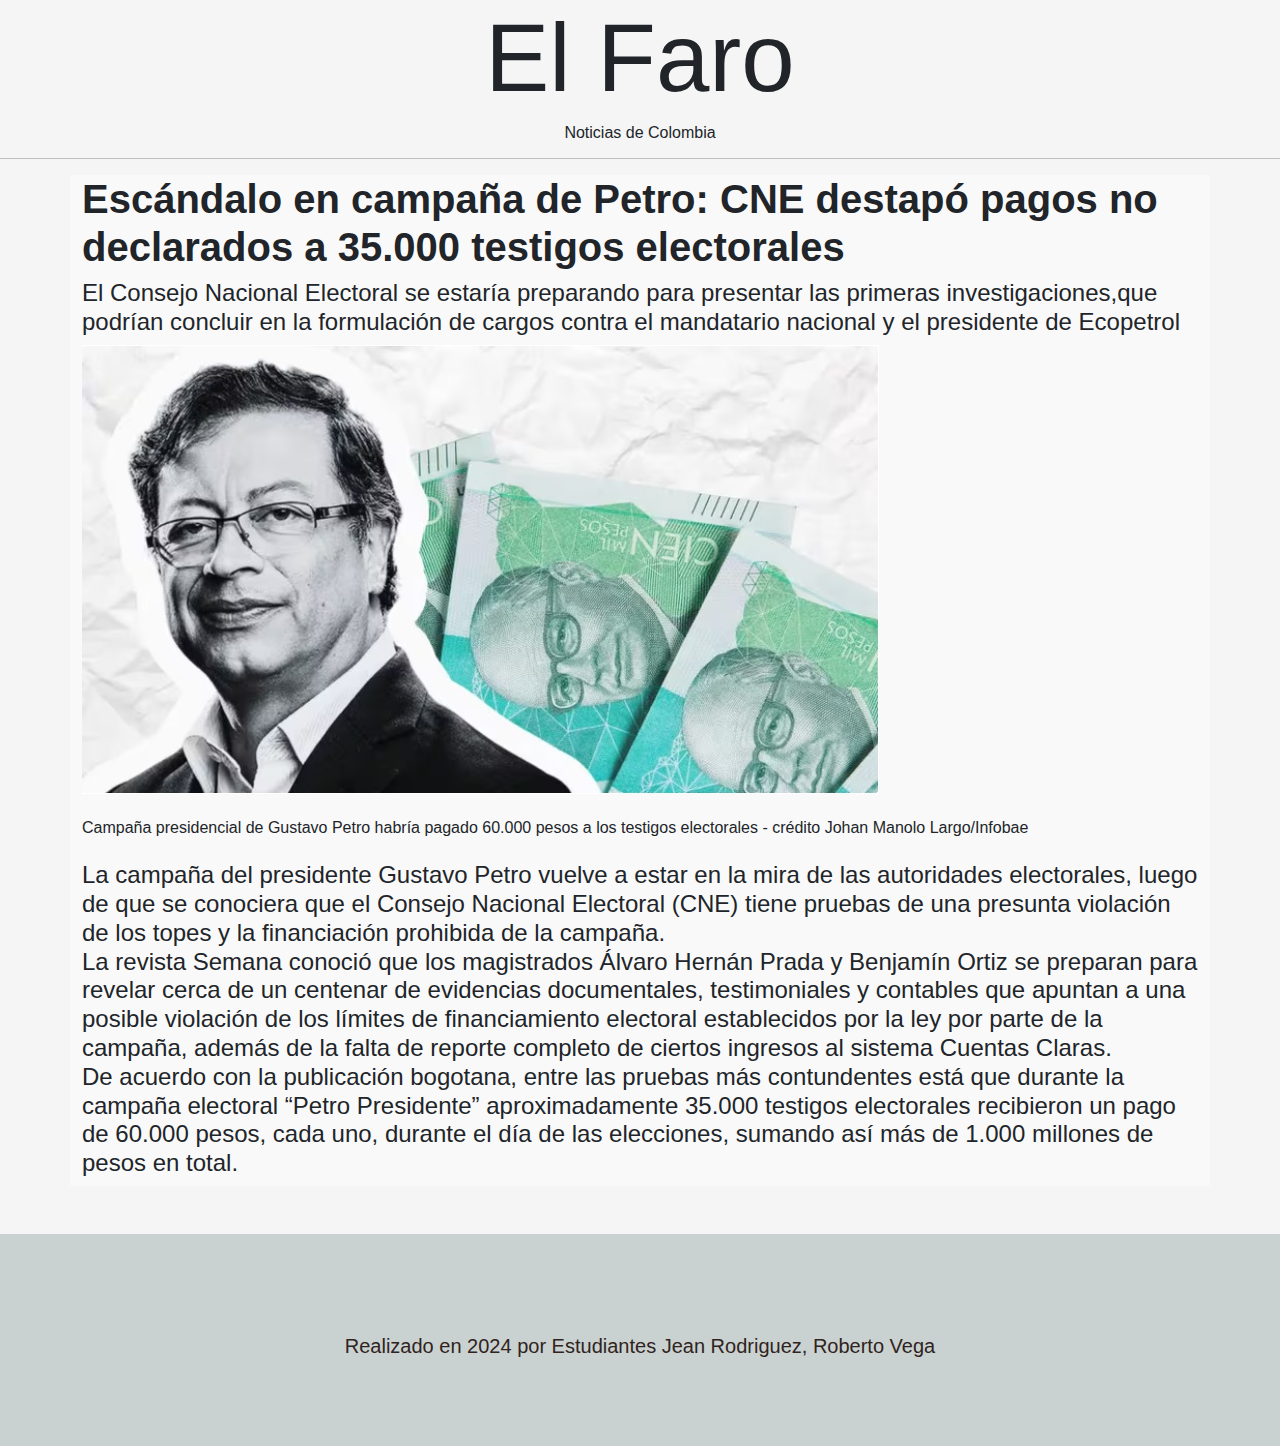
<file: Colombia.html>
<!DOCTYPE html>
<!--doctype es una etiqueta que no necesita cierre y cuya funcion es facilitar informacion al servidor web que aloja pagina-->
<html lang="en">
<!--HTML es una etiqueta par  y es la etiqueta que cierra todo el documento HTML-->

<head>
    
    <!-- es una etiqueta par , definira la cabecera del documento  y contiene informacion del mismo (meta datos scripts, estilos 
         ubicacion de documentos de estilos, titulo de la pagina, entre otros)-->
    <meta charset="UTF-8">
    <meta name="author" content="noticias a tu alcance">
    <!--la descripcion del sitio se descrive aqui -->
    <meta name="description" content="diario de noticias actuales , deporte, negocios y todo lo que necesites saber ">
    <!--title=es el nombre que va en el costado superior izquierdo de la pagina -->
    <title>Diario El Faro</title>
    <!--link= es el icono que va en el costado superior izquierdo de la pagina-->
    <link rel="icon" type="image/png" href="icon/faroicon.png">
    <link href="https://cdn.jsdelivr.net/npm/bootstrap@5.3.3/dist/css/bootstrap.min.css" rel="stylesheet"
        integrity="sha384-QWTKZyjpPEjISv5WaRU9OFeRpok6YctnYmDr5pNlyT2bRjXh0JMhjY6hW+ALEwIH" crossorigin="anonymous">
    <link rel="stylesheet" href="css/style.css">


    <link rel="preconnect" href="https://fonts.googleapis.com">
    <link rel="preconnect" href="https://fonts.gstatic.com" crossorigin>
    <link href="https://fonts.googleapis.com/css2?family=Montserrat:ital,wght@0,100..900;1,100..900&display=swap"
        rel="stylesheet">

    <script src="js/EnviarCorreo.js"></script>

    <style>
       
    </style>

</head>

<body>

    <header>
        <h1 class="titulo-llamativo" align="center">El Faro</h1>
        <h6 align="center">Noticias de Colombia</h6>

    </header>
       <hr>
       <div class="container">
        <div class="row">
            <div>
                <div class="contenedor">
                    <h1><b>Escándalo en campaña de Petro: CNE destapó pagos no declarados a 35.000 testigos electorales</b></h1>
                    <h4>El Consejo Nacional Electoral se estaría preparando para presentar las primeras investigaciones,que podrían concluir en la formulación de cargos contra el mandatario nacional y el presidente de Ecopetrol
                    </h4>
                    <img src="image/Noticia colombia.jpg" class="img-fluid mb-4" alt="Noticia Colombia">
                    <h6 class="mb-4">Campaña presidencial de Gustavo Petro habría pagado 60.000 pesos a los testigos electorales - crédito Johan Manolo Largo/Infobae</h6>
                    <h4> La campaña del presidente Gustavo Petro vuelve a estar en la mira de las autoridades electorales, luego de que se conociera que el Consejo Nacional Electoral (CNE) tiene pruebas de una presunta violación de los topes y la 
                         financiación prohibida de la campaña. <br>
                         La revista Semana conoció que los magistrados Álvaro Hernán Prada y Benjamín Ortiz se preparan para revelar cerca de un centenar de evidencias documentales, testimoniales y contables que apuntan a una posible violación de los límites de financiamiento electoral establecidos por la ley por parte de la campaña, además de la falta de reporte completo de ciertos ingresos al sistema Cuentas Claras. <br>
                         De acuerdo con la publicación bogotana, entre las pruebas más contundentes está que durante la campaña electoral “Petro Presidente” aproximadamente 35.000 testigos electorales recibieron un pago de 60.000 pesos, cada uno, durante el día de las elecciones, sumando así más de 1.000 millones de pesos en total.
                    </h4>
                </div>
            </div>
        </div>
    </div>

</body>
<footer class="mt-5">
    <h5>Realizado en 2024 por Estudiantes Jean Rodriguez, Roberto Vega</h5>
</footer>
</file>
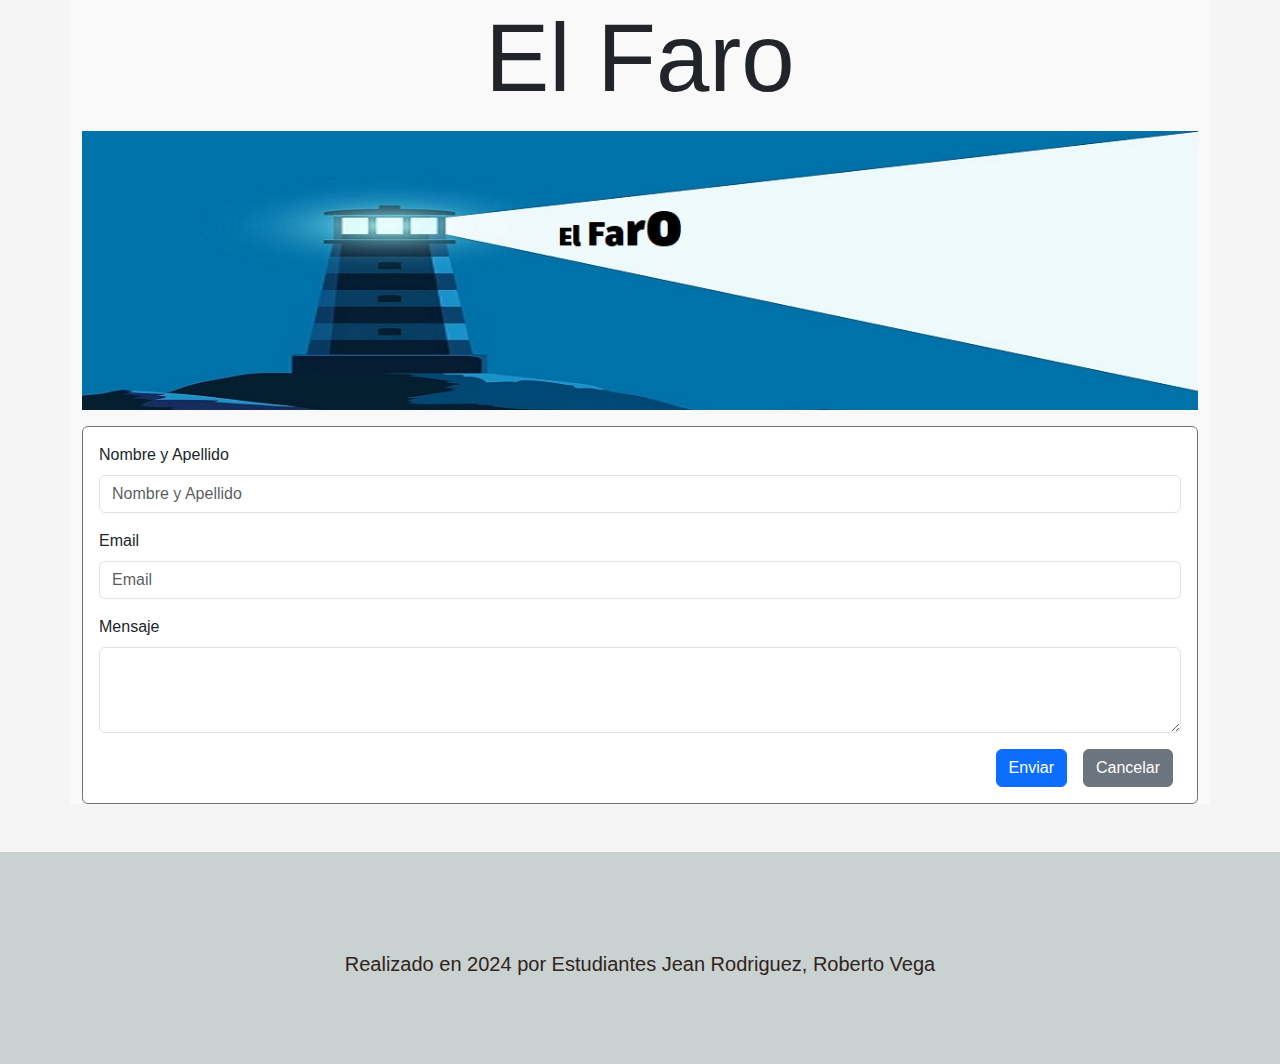
<file: Contacto.html>
<!DOCTYPE html>
<!--doctype es una etiqueta que no necesita cierre y cuya funcion es facilitar informacion al servidor web que aloja pagina-->
<html lang="en">
<!--HTML es una etiqueta par  y es la etiqueta que cierra todo el documento HTML-->

<head>
    
    <!-- es una etiqueta par , definira la cabecera del documento  y contiene informacion del mismo (meta datos scripts, estilos 
         ubicacion de documentos de estilos, titulo de la pagina, entre otros)-->
    <meta charset="UTF-8">
    <meta name="author" content="noticias a tu alcance">
    <!--la descripcion del sitio se descrive aqui -->
    <meta name="description" content="diario de noticias actuales , deporte, negocios y todo lo que necesites saber ">
    <!--title=es el nombre que va en el costado superior izquierdo de la pagina -->
    <title>Diario El Faro</title>
    <!--link= es el icono que va en el costado superior izquierdo de la pagina-->
    <link rel="icon" type="image/png" href="icon/faroicon.png">
    <link href="https://cdn.jsdelivr.net/npm/bootstrap@5.3.3/dist/css/bootstrap.min.css" rel="stylesheet"
        integrity="sha384-QWTKZyjpPEjISv5WaRU9OFeRpok6YctnYmDr5pNlyT2bRjXh0JMhjY6hW+ALEwIH" crossorigin="anonymous">
    <link rel="stylesheet" href="css/style.css">


    <link rel="preconnect" href="https://fonts.googleapis.com">
    <link rel="preconnect" href="https://fonts.gstatic.com" crossorigin>
    <link href="https://fonts.googleapis.com/css2?family=Montserrat:ital,wght@0,100..900;1,100..900&display=swap"
        rel="stylesheet">

    <script src="js/EnviarCorreo.js"></script>
    <style>
        .titulo-llamativo {
           font-family:  'Honk', sans-serif;
           font-size: 6rem;
        }
    </style>   




</head>

<body>
    <div class="container">
        <header>
            <h1 class="titulo-llamativo" align="center">El Faro</h1>
        </header>
        <img src="image/banner.jpg" class="img-fluid mt-3" href="index.html">
        <form id="formContacto" class="mt-3 p-3 border border-secondary rounded-2" >
            <div class="mb-3">
                <label for="Titulo" class="form-label">Nombre y Apellido</label>
                <input type="text" class="form-control" required id="Nombre" placeholder="Nombre y Apellido">
            </div>
            <div class="mb-3">
                <label for="Email" class="form-label">Email</label>
                <input type="email" class="form-control" required id="Email" placeholder="Email">
            </div>
            <div class="mb-3">
                <label for="Mensaje" class="form-label">Mensaje</label>
                <textarea class="form-control" id="Mensaje" rows="3"></textarea>
            </div>
            <div class="d-grid gap-2 d-md-flex justify-content-md-end">
                <button onclick="EnviarCorreo()" class="btn btn-primary me-md-2" type="button">Enviar</button>
                <a href="index.html" class="btn btn-secondary me-md-2" type="button">Cancelar</a>
            </div>
        </form>
    </div>
    <script src="https://cdn.jsdelivr.net/npm/bootstrap@5.3.3/dist/js/bootstrap.bundle.min.js"
            integrity="sha384-YvpcrYf0tY3lHB60NNkmXc5s9fDVZLESaAA55NDzOxhy9GkcIdslK1eN7N6jIeHz"
            crossorigin="anonymous"></script>
</body>

<footer class="mt-5">
    <h5>Realizado en 2024 por Estudiantes Jean Rodriguez, Roberto Vega </h5>
</footer>

</html>
</file>
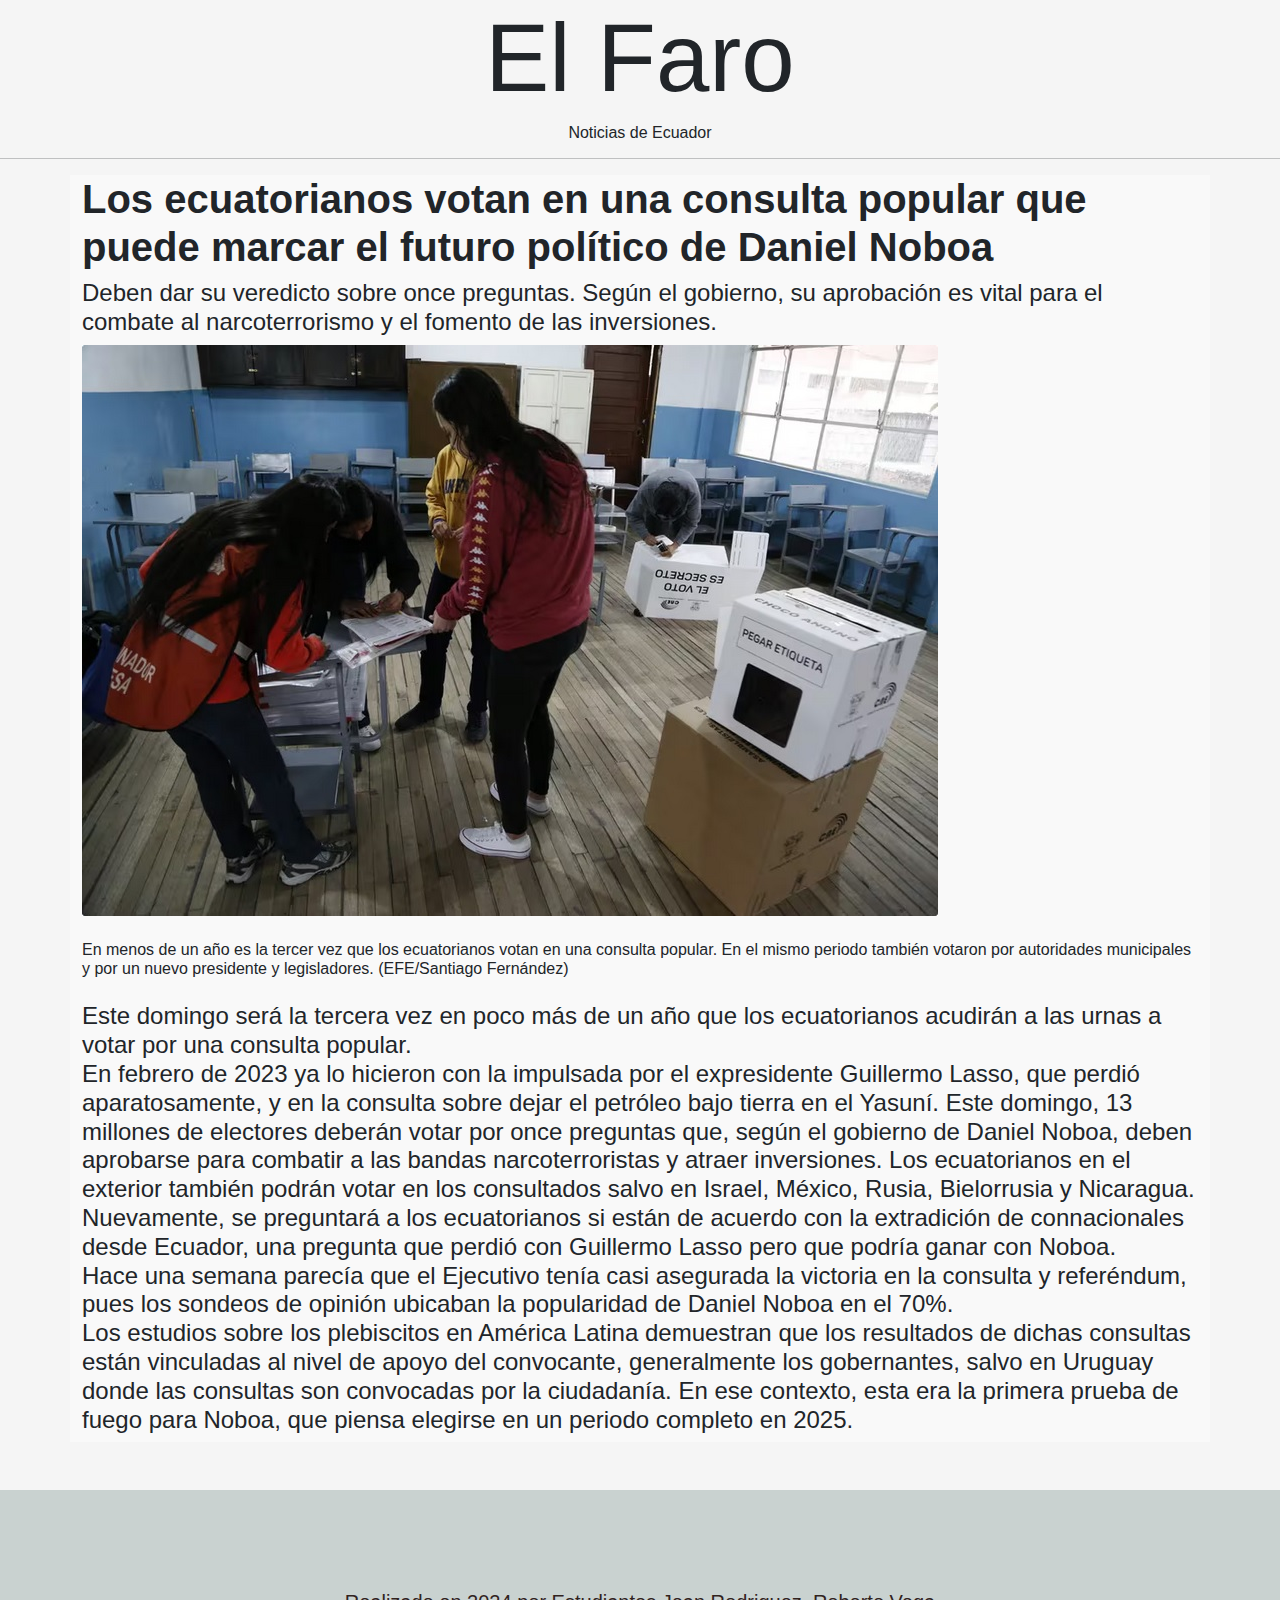
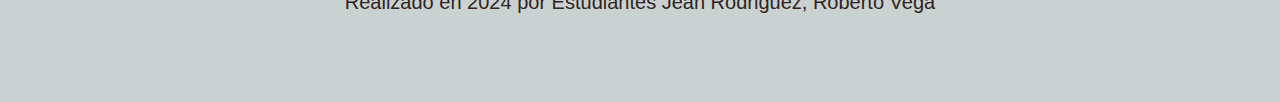
<file: Ecuador.html>
<!DOCTYPE html>
<!--doctype es una etiqueta que no necesita cierre y cuya funcion es facilitar informacion al servidor web que aloja pagina-->
<html lang="en">
<!--HTML es una etiqueta par  y es la etiqueta que cierra todo el documento HTML-->

<head>
    
    <!-- es una etiqueta par , definira la cabecera del documento  y contiene informacion del mismo (meta datos scripts, estilos 
         ubicacion de documentos de estilos, titulo de la pagina, entre otros)-->
    <meta charset="UTF-8">
    <meta name="author" content="noticias a tu alcance">
    <!--la descripcion del sitio se descrive aqui -->
    <meta name="description" content="diario de noticias actuales , deporte, negocios y todo lo que necesites saber ">
    <!--title=es el nombre que va en el costado superior izquierdo de la pagina -->
    <title>Diario El Faro</title>
    <!--link= es el icono que va en el costado superior izquierdo de la pagina-->
    <link rel="icon" type="image/png" href="icon/faroicon.png">
    <link href="https://cdn.jsdelivr.net/npm/bootstrap@5.3.3/dist/css/bootstrap.min.css" rel="stylesheet"
        integrity="sha384-QWTKZyjpPEjISv5WaRU9OFeRpok6YctnYmDr5pNlyT2bRjXh0JMhjY6hW+ALEwIH" crossorigin="anonymous">
    <link rel="stylesheet" href="css/style.css">


    <link rel="preconnect" href="https://fonts.googleapis.com">
    <link rel="preconnect" href="https://fonts.gstatic.com" crossorigin>
    <link href="https://fonts.googleapis.com/css2?family=Montserrat:ital,wght@0,100..900;1,100..900&display=swap"
        rel="stylesheet">

    <script src="js/EnviarCorreo.js"></script>

    <style>
        
    </style>

</head>

<body>

    <header>
        <h1 class="titulo-llamativo" align="center">El Faro</h1>
        <h6 align="center">Noticias de Ecuador</h6>

    </header>
       <hr>
       <div class="container">
        <div class="row">
            <div>
                <div>
                    <h1><b>Los ecuatorianos votan en una consulta popular que puede marcar el futuro político de Daniel Noboa</b></h1>
                    <h4>Deben dar su veredicto sobre once preguntas. Según el gobierno, su aprobación es vital para el combate al narcoterrorismo y el fomento de las inversiones.
                    </h4>
                    <img src="image/noticia ecuador.jpg" class="img-fluid mb-4" alt="Noticia Ecuador">
                    <h6 class="mb-4">En menos de un año es la tercer vez que los ecuatorianos votan en una consulta popular. En el mismo periodo también votaron por autoridades municipales y por un nuevo presidente y legisladores. (EFE/Santiago Fernández)
                    </h6>
                    <h4>Este domingo será la tercera vez en poco más de un año que los ecuatorianos acudirán a las urnas a votar por una consulta popular. <br>
                        En febrero de 2023 ya lo hicieron con la impulsada por el expresidente Guillermo Lasso, que perdió aparatosamente, y en la consulta sobre dejar el petróleo bajo tierra en el Yasuní. Este domingo, 13 millones de electores deberán votar por once preguntas que, según el gobierno de Daniel Noboa, deben aprobarse para combatir a las bandas narcoterroristas y atraer inversiones. Los ecuatorianos en el exterior también podrán votar en los consultados salvo en Israel, México, Rusia, Bielorrusia y Nicaragua. Nuevamente, se preguntará a los ecuatorianos si están de acuerdo con la extradición de connacionales desde Ecuador, una pregunta que perdió con Guillermo Lasso pero que podría ganar con Noboa. <br>
                        Hace una semana parecía que el Ejecutivo tenía casi asegurada la victoria en la consulta y referéndum, pues los sondeos de opinión ubicaban la popularidad de Daniel Noboa en el 70%. <br>
                        Los estudios sobre los plebiscitos en América Latina demuestran que los resultados de dichas consultas están vinculadas al nivel de apoyo del convocante, generalmente los gobernantes, salvo en Uruguay donde las consultas son convocadas por la ciudadanía. En ese contexto, esta era la primera prueba de fuego para Noboa, que piensa elegirse en un periodo completo en 2025.
                    </h4>
                </div>
            </div>
        </div>
    </div>

</body>
<footer class="mt-5">
    <h5>Realizado en 2024 por Estudiantes Jean Rodriguez, Roberto Vega</h5>
</footer>
</file>
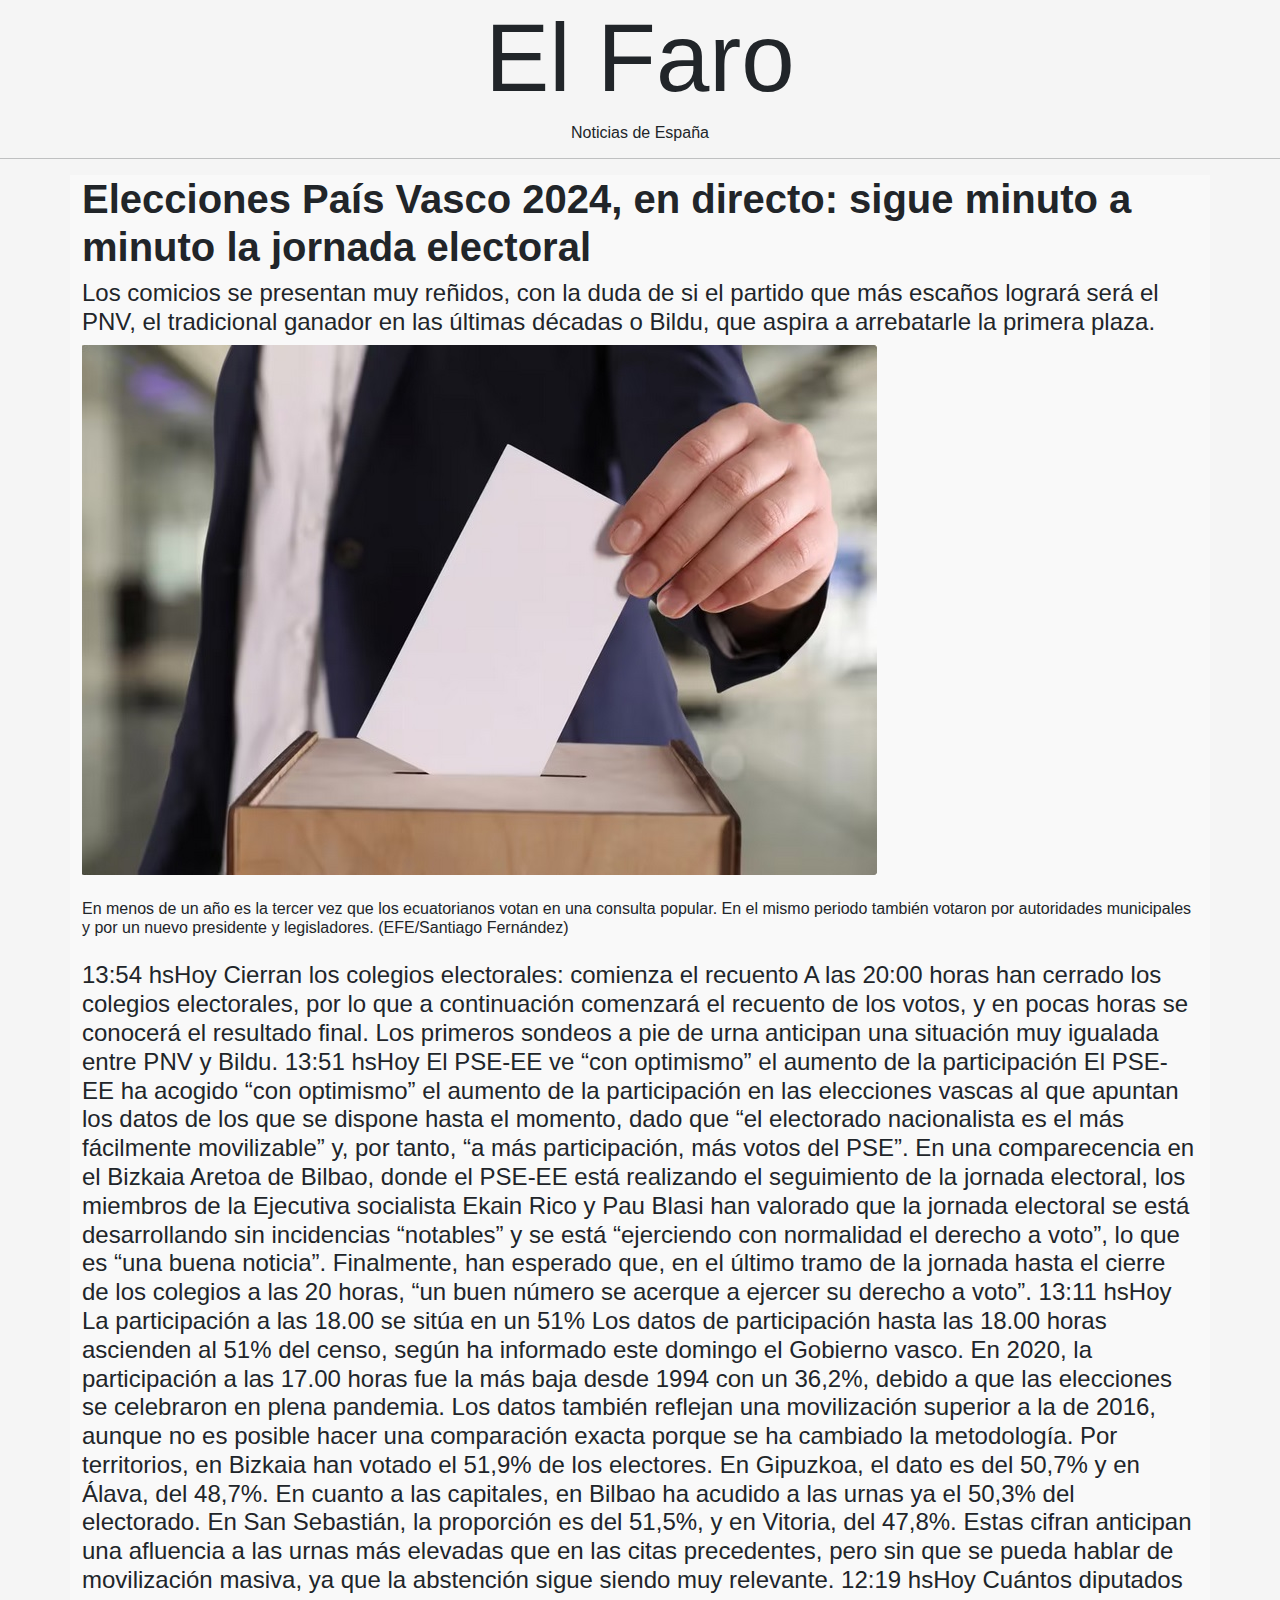
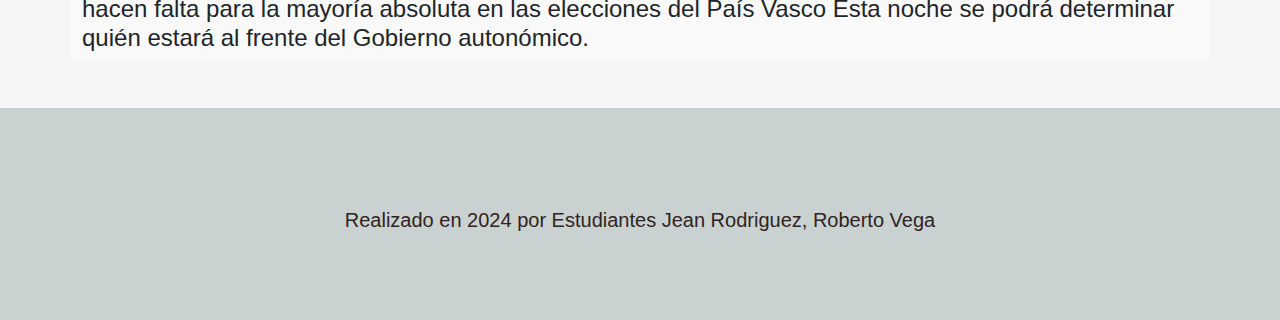
<file: España.html>
<!DOCTYPE html>
<!--doctype es una etiqueta que no necesita cierre y cuya funcion es facilitar informacion al servidor web que aloja pagina-->
<html lang="en">
<!--HTML es una etiqueta par  y es la etiqueta que cierra todo el documento HTML-->

<head>
    
    <!-- es una etiqueta par , definira la cabecera del documento  y contiene informacion del mismo (meta datos scripts, estilos 
         ubicacion de documentos de estilos, titulo de la pagina, entre otros)-->
    <meta charset="UTF-8">
    <meta name="author" content="noticias a tu alcance">
    <!--la descripcion del sitio se descrive aqui -->
    <meta name="description" content="diario de noticias actuales , deporte, negocios y todo lo que necesites saber ">
    <!--title=es el nombre que va en el costado superior izquierdo de la pagina -->
    <title>Diario El Faro</title>
    <!--link= es el icono que va en el costado superior izquierdo de la pagina-->
    <link rel="icon" type="image/png" href="icon/faroicon.png">
    <link href="https://cdn.jsdelivr.net/npm/bootstrap@5.3.3/dist/css/bootstrap.min.css" rel="stylesheet"
        integrity="sha384-QWTKZyjpPEjISv5WaRU9OFeRpok6YctnYmDr5pNlyT2bRjXh0JMhjY6hW+ALEwIH" crossorigin="anonymous">
    <link rel="stylesheet" href="css/style.css">


    <link rel="preconnect" href="https://fonts.googleapis.com">
    <link rel="preconnect" href="https://fonts.gstatic.com" crossorigin>
    <link href="https://fonts.googleapis.com/css2?family=Montserrat:ital,wght@0,100..900;1,100..900&display=swap"
        rel="stylesheet">

    <script src="js/EnviarCorreo.js"></script>

    <style>
           
    </style>

</head>

<body>

    <header>
        <h1 class="titulo-llamativo" align="center">El Faro</h1>
        <h6 align="center">Noticias de España</h6>

    </header>
       <hr>
       <div class="container">
        <div class="row">
            <div>
                <div class="contenedor">
                    <h1><b>Elecciones País Vasco 2024, en directo: sigue minuto a minuto la jornada electoral</b></h1>
                    <h4>Los comicios se presentan muy reñidos, con la duda de si el partido que más escaños logrará será el PNV, el tradicional ganador en las últimas décadas o Bildu, que aspira a arrebatarle la primera plaza.
                    </h4>
                    <img src="image/noticia españa.jpg" class="img-fluid mb-4" alt="Noticia España">
                    <h6 class="mb-4">En menos de un año es la tercer vez que los ecuatorianos votan en una consulta popular. En el mismo periodo también votaron por autoridades municipales y por un nuevo presidente y legisladores. (EFE/Santiago Fernández)
                    </h6>
                    <h4>13:54 hsHoy
                        Cierran los colegios electorales: comienza el recuento
                        A las 20:00 horas han cerrado los colegios electorales, por lo que a continuación comenzará el recuento de los votos, y en pocas horas se conocerá el resultado final.
                        Los primeros sondeos a pie de urna anticipan una situación muy igualada entre PNV y Bildu.
                        13:51 hsHoy
                        El PSE-EE ve “con optimismo” el aumento de la participación
                        El PSE-EE ha acogido “con optimismo” el aumento de la participación en las elecciones vascas al que apuntan los datos de los que se dispone hasta el momento, dado que “el electorado nacionalista es el más fácilmente movilizable” y, por tanto, “a más participación, más votos del PSE”.
                        En una comparecencia en el Bizkaia Aretoa de Bilbao, donde el PSE-EE está realizando el seguimiento de la jornada electoral, los miembros de la Ejecutiva socialista Ekain Rico y Pau Blasi han valorado que la jornada electoral se está desarrollando sin incidencias “notables” y se está “ejerciendo con normalidad el derecho a voto”, lo que es “una buena noticia”.
                        Finalmente, han esperado que, en el último tramo de la jornada hasta el cierre de los colegios a las 20 horas, “un buen número se acerque a ejercer su derecho a voto”.
                        13:11 hsHoy
                        La participación a las 18.00 se sitúa en un 51%
                        Los datos de participación hasta las 18.00 horas ascienden al 51% del censo, según ha informado este domingo el Gobierno vasco. En 2020, la participación a las 17.00 horas fue la más baja desde 1994 con un 36,2%, debido a que las elecciones se celebraron en plena pandemia. Los datos también reflejan una movilización superior a la de 2016, aunque no es posible hacer una comparación exacta porque se ha cambiado la metodología.
                        Por territorios, en Bizkaia han votado el 51,9% de los electores. En Gipuzkoa, el dato es del 50,7% y en Álava, del 48,7%. En cuanto a las capitales, en Bilbao ha acudido a las urnas ya el 50,3% del electorado. En San Sebastián, la proporción es del 51,5%, y en Vitoria, del 47,8%.
                        Estas cifran anticipan una afluencia a las urnas más elevadas que en las citas precedentes, pero sin que se pueda hablar de movilización masiva, ya que la abstención sigue siendo muy relevante.
                        12:19 hsHoy
                        Cuántos diputados hacen falta para la mayoría absoluta en las elecciones del País Vasco
                        Esta noche se podrá determinar quién estará al frente del Gobierno autonómico.
                    </h4>
                </div>
            </div>
        </div>
    </div>
    

    






</body>
<footer class="mt-5">
    <h5>Realizado en 2024 por Estudiantes Jean Rodriguez, Roberto Vega</h5>
</footer>
</file>
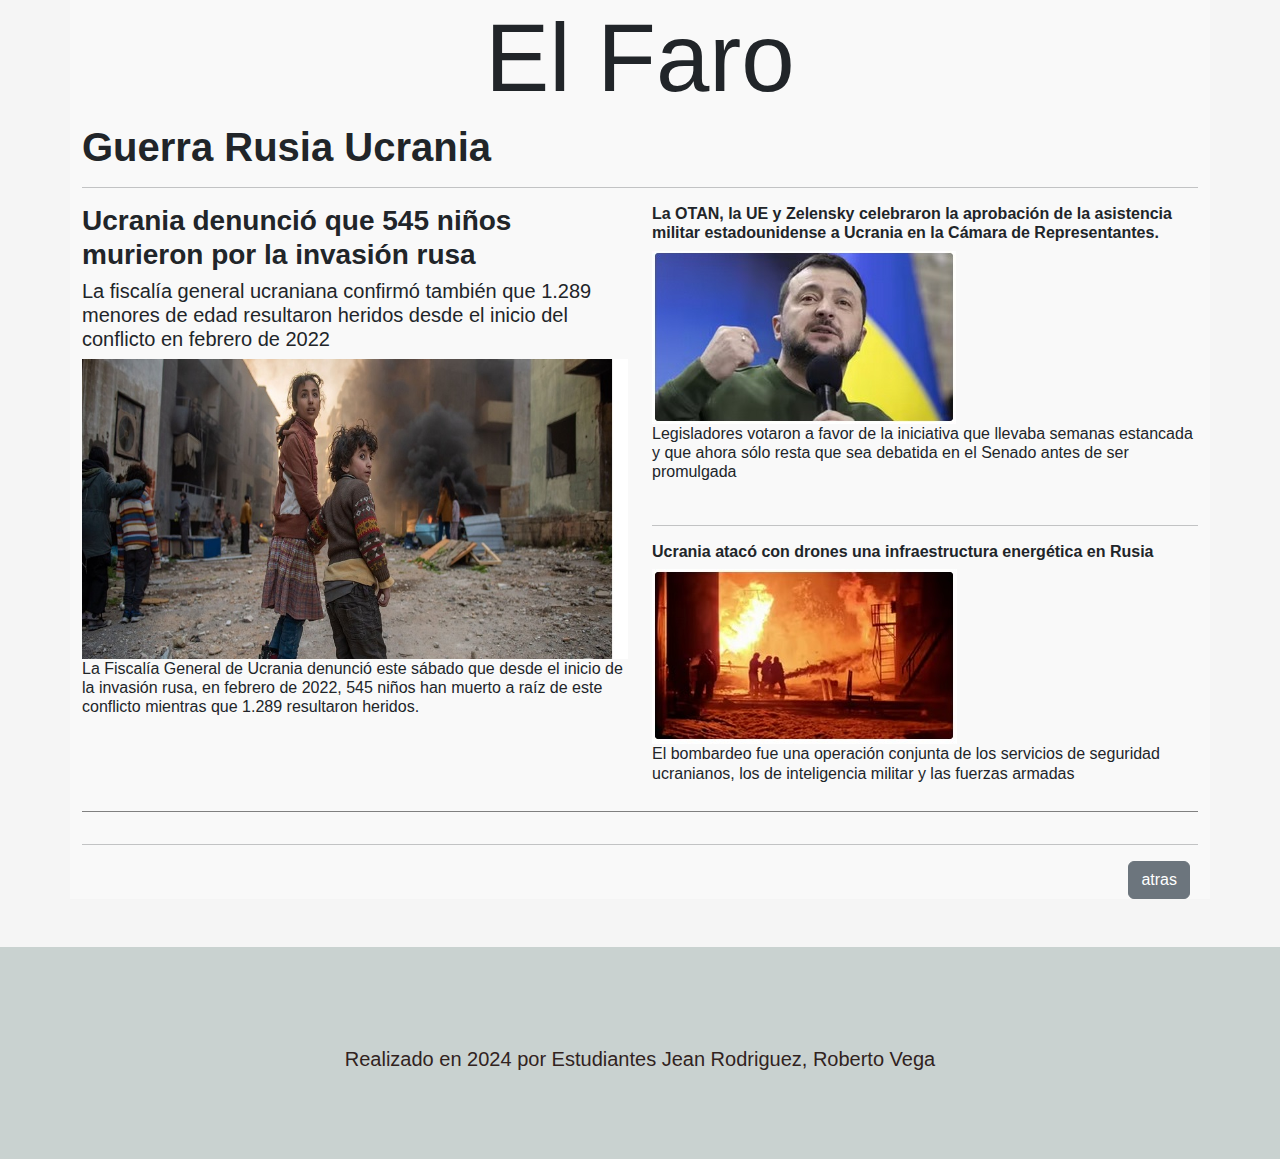
<file: noticias.html>
<!DOCTYPE html>
<!--doctype es una etiqueta que no necesita cierre y cuya funcion es facilitar informacion al servidor web que aloja pagina-->
<html lang="en">
<!--HTML es una etiqueta par  y es la etiqueta que cierra todo el documento HTML-->

<head>

    <!-- es una etiqueta par , definira la cabecera del documento  y contiene informacion del mismo (meta datos scripts, estilos 
         ubicacion de documentos de estilos, titulo de la pagina, entre otros)-->
    <meta charset="UTF-8">
    <meta name="author" content="noticias a tu alcance">
    <!--la descripcion del sitio se descrive aqui -->
    <meta name="description" content="diario de noticias actuales , deporte, negocios y todo lo que necesites saber ">
    <!--title=es el nombre que va en el costado superior izquierdo de la pagina -->
    <title>Diario El Faro</title>
    <!--link= es el icono que va en el costado superior izquierdo de la pagina-->
    <link rel="icon" type="image/png" href="icon/faroicon.png">
    <link href="https://cdn.jsdelivr.net/npm/bootstrap@5.3.3/dist/css/bootstrap.min.css" rel="stylesheet"
        integrity="sha384-QWTKZyjpPEjISv5WaRU9OFeRpok6YctnYmDr5pNlyT2bRjXh0JMhjY6hW+ALEwIH" crossorigin="anonymous">
    <link rel="stylesheet" href="css/style.css">


    <link rel="preconnect" href="https://fonts.googleapis.com">
    <link rel="preconnect" href="https://fonts.gstatic.com" crossorigin>
    <link href="https://fonts.googleapis.com/css2?family=Montserrat:ital,wght@0,100..900;1,100..900&display=swap"
        rel="stylesheet">

    <script src="js/EnviarCorreo.js"></script>

    <style>
        .titulo-llamativo {
            font-family: 'Honk', sans-serif;
            font-size: 6rem;
        }
    </style>

</head>

<body>

    <header>
        <div class="container">
            <div class="row">
                <div class="col">
                    <h1 class="titulo-llamativo text-center">El Faro</h1>
                </div>
            </div>
        </div>
    </header>

    <div class="container">
        <h1><b>Guerra Rusia Ucrania</b></h1>
        <hr>
        <section id="inicio">
            <div class="row">
                <div class="col-lg-6">
                    <!-- Contenido de la noticia grande -->
                    <h3><b>Ucrania denunció que 545 niños murieron por la invasión rusa</b></h3>
                    <h5>La fiscalía general ucraniana confirmó también que 1.289 menores de edad resultaron heridos
                        desde el inicio del conflicto en febrero de 2022</h5>
                    <img src="image/niños en guerra.jpg" class="img-fluid">
                    <h6>La Fiscalía General de Ucrania denunció este sábado que desde el inicio de la invasión rusa, en
                        febrero de 2022, 545 niños han muerto a raíz de este conflicto mientras que 1.289 resultaron
                        heridos.</h6>
                </div>
                <div class="col-lg-6">
                    <!-- Contenido de las noticias pequeñas -->
                    <div class="row">
                        <!-- Contenido de la primera noticia pequeña -->
                        <div class="noticia-pequena">
                            <h6><b>La OTAN, la UE y Zelensky celebraron la aprobación de la asistencia
                                    militar estadounidense a Ucrania en la Cámara de Representantes.</b></h6>
                            <img src="image/guerra ucrania 1 pequeño.jpg" class="img-fluid">
                            <h6>Legisladores votaron a favor de la iniciativa que llevaba semanas
                                estancada y que ahora sólo resta que sea debatida en el Senado antes de ser
                                promulgada</h6>
                        </div>
                    </div>
                    <hr>
                    <div class="row">
                        <!-- Contenido de la segunda noticia pequeña -->
                        <div class="noticia-pequena">
                            <h6><b>Ucrania atacó con drones una infraestructura energética en Rusia</b></h6>
                            <img src="image/guerra ucrania imagen pequeña 2.jpg" class="img-fluid">
                            <h6>El bombardeo fue una operación conjunta de los servicios de seguridad
                                ucranianos, los de inteligencia militar y las fuerzas armadas</h6>
                        </div>
                    </div>
                </div>
            </div>
        </section>

        <hr>

        <div class="row">
            <div class="col-md-12">
                <div class="d-grid gap-2 d-md-flex justify-content-md-end">
                    <a href="index.html" class="btn btn-secondary me-md-2" type="button">atras</a>
                </div>
            </div>
        </div>
    </div>
    <script src="https://cdn.jsdelivr.net/npm/bootstrap@5.3.3/dist/js/bootstrap.bundle.min.js"
        integrity="sha384-YvpcrYf0tY3lHB60NNkmXc5s9fDVZLESaAA55NDzOxhy9GkcIdslK1eN7N6jIeHz"
        crossorigin="anonymous"></script>
</body>


<footer class="mt-5">
    <h5>Realizado en 2024 por Estudiantes Jean Rodriguez, Roberto Vega</h5>
</footer>

</html>
</file>
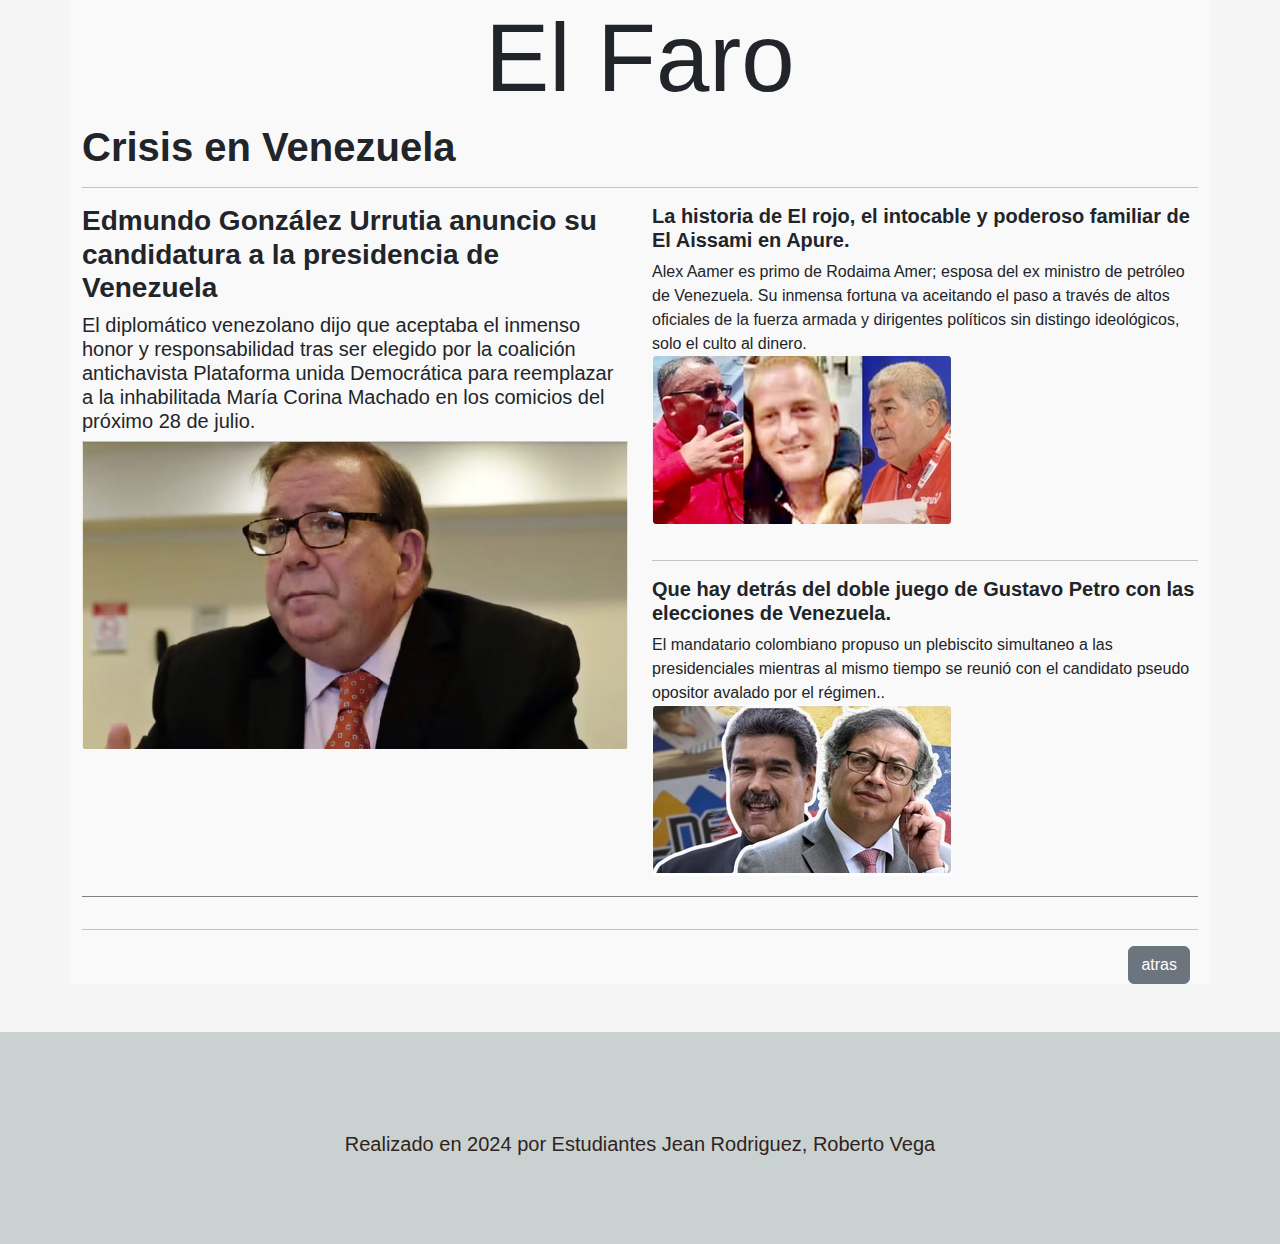
<file: noticias2.html>
<!DOCTYPE html>
<!--doctype es una etiqueta que no necesita cierre y cuya funcion es facilitar informacion al servidor web que aloja pagina-->
<html lang="en">
<!--HTML es una etiqueta par  y es la etiqueta que cierra todo el documento HTML-->

<head>

    <!-- es una etiqueta par , definira la cabecera del documento  y contiene informacion del mismo (meta datos scripts, estilos 
         ubicacion de documentos de estilos, titulo de la pagina, entre otros)-->
    <meta charset="UTF-8">
    <meta name="author" content="noticias a tu alcance">
    <!--la descripcion del sitio se descrive aqui -->
    <meta name="description" content="diario de noticias actuales , deporte, negocios y todo lo que necesites saber ">
    <!--title=es el nombre que va en el costado superior izquierdo de la pagina -->
    <title>Diario El Faro</title>
    <!--link= es el icono que va en el costado superior izquierdo de la pagina-->
    <link rel="icon" type="image/png" href="icon/faroicon.png">
    <link href="https://cdn.jsdelivr.net/npm/bootstrap@5.3.3/dist/css/bootstrap.min.css" rel="stylesheet"
        integrity="sha384-QWTKZyjpPEjISv5WaRU9OFeRpok6YctnYmDr5pNlyT2bRjXh0JMhjY6hW+ALEwIH" crossorigin="anonymous">
    <link rel="stylesheet" href="css/style.css">


    <link rel="preconnect" href="https://fonts.googleapis.com">
    <link rel="preconnect" href="https://fonts.gstatic.com" crossorigin>
    <link href="https://fonts.googleapis.com/css2?family=Montserrat:ital,wght@0,100..900;1,100..900&display=swap"
        rel="stylesheet">

    <script src="js/EnviarCorreo.js"></script>

    <style>
        .titulo-llamativo {
            font-family: 'Honk', sans-serif;
            font-size: 6rem;
        }

        .contenedor {
            max-width: 3000px;
            /* Ancho máximo del contenedor */
            margin: 0 auto;
            /* Centra el contenedor horizontalmente */
            padding: 0 40px;
            /* Agrega un relleno a los lados del contenedor */
        }
    </style>

</head>

<body>

    <header>
        <div class="container">
            <div class="row">
                <div class="col">
                    <h1 class="titulo-llamativo text-center">El Faro</h1>
                </div>
            </div>
        </div>
    </header>

    <div class="container">
        <h1><b>Crisis en Venezuela</b></h1>
        <hr>
        <section id="inicio">
            <div class="row">
                <div class="col-lg-6">
                    <!-- Contenido de la noticia grande -->
                    <h3><b>Edmundo González Urrutia anuncio su candidatura a la presidencia de Venezuela</b></h3>
                    <h5>El diplomático venezolano dijo que aceptaba el inmenso honor y responsabilidad tras
                        ser elegido por la coalición antichavista Plataforma unida Democrática para reemplazar
                        a la inhabilitada María Corina Machado en los comicios del próximo 28 de julio.</h5>
                    <img src="image/noticia venezuela grande.jpg" class="img-fluid">
                </div>
                <div class="col-lg-6">
                    <!-- Contenido de las noticias pequeñas -->
                    <div class="noticias-pequenas">
                        <div class="row">
                            <!-- Contenido de la primera noticia pequeña -->
                            <div class="noticia-pequena">
                                <h5><b>La historia de El rojo, el intocable y poderoso familiar de El Aissami en
                                        Apure.</b></h5>
                                <h7>Alex Aamer es primo de Rodaima Amer; esposa del ex ministro de petróleo de
                                    Venezuela.
                                    Su inmensa fortuna va aceitando el paso a través de altos oficiales de
                                    la fuerza armada y dirigentes políticos sin distingo ideológicos, solo el culto al
                                    dinero.</h7>
                                <img src="image/noticia venezuela pequeña 1.jpg" class="img-fluid">
                            </div>
                        </div>
                        <hr>
                        <div class="row">
                            <!-- Contenido de la segunda noticia pequeña -->
                            <div class="noticia-pequena">
                                <h5><b>Que hay detrás del doble juego de Gustavo Petro con las elecciones de
                                        Venezuela.</b></h5>
                                <h7>El mandatario colombiano propuso un plebiscito simultaneo a las presidenciales
                                    mientras
                                    al mismo tiempo se reunió con el candidato pseudo opositor avalado por el régimen..
                                </h7>
                                <img src="image/noticia venezuela pequeña 2.jpg" class="img-fluid">
                            </div>
                        </div>
                    </div>
                </div>
            </div>
        </section>

        <hr>

        <div class="row">
            <div class="col-md-12">
                <div class="d-grid gap-2 d-md-flex justify-content-md-end">
                    <a href="index.html" class="btn btn-secondary me-md-2" type="button">atras</a>
                </div>
            </div>
        </div>
    </div>
    <script src="https://cdn.jsdelivr.net/npm/bootstrap@5.3.3/dist/js/bootstrap.bundle.min.js"
        integrity="sha384-YvpcrYf0tY3lHB60NNkmXc5s9fDVZLESaAA55NDzOxhy9GkcIdslK1eN7N6jIeHz"
        crossorigin="anonymous"></script>
</body>


<footer class="mt-5">
    <h5>Realizado en 2024 por Estudiantes Jean Rodriguez, Roberto Vega</h5>
</footer>

</html>
</file>
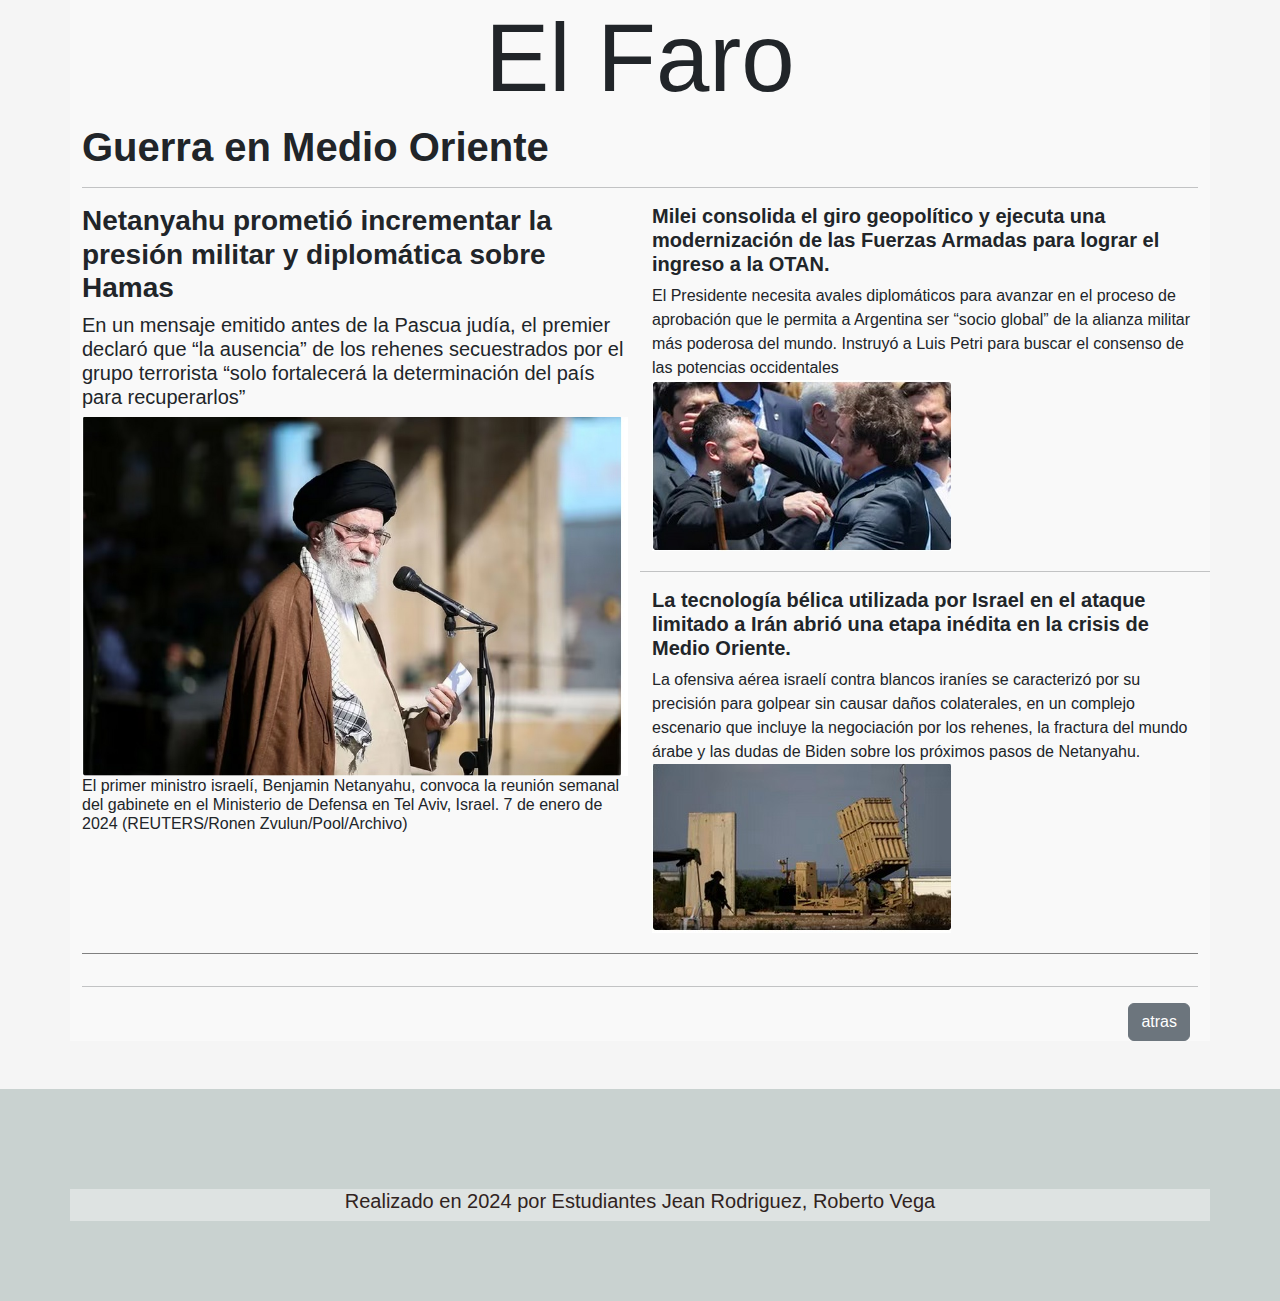
<file: noticias3.html>
<!DOCTYPE html>
<!--doctype es una etiqueta que no necesita cierre y cuya funcion es facilitar informacion al servidor web que aloja pagina-->
<html lang="en">
<!--HTML es una etiqueta par  y es la etiqueta que cierra todo el documento HTML-->

<head>

    <!-- es una etiqueta par , definira la cabecera del documento  y contiene informacion del mismo (meta datos scripts, estilos 
         ubicacion de documentos de estilos, titulo de la pagina, entre otros)-->
    <meta charset="UTF-8">
    <meta name="author" content="noticias a tu alcance">
    <!--la descripcion del sitio se descrive aqui -->
    <meta name="description" content="diario de noticias actuales , deporte, negocios y todo lo que necesites saber ">
    <!--title=es el nombre que va en el costado superior izquierdo de la pagina -->
    <title>Diario El Faro</title>
    <!--link= es el icono que va en el costado superior izquierdo de la pagina-->
    <link rel="icon" type="image/png" href="icon/faroicon.png">
    <link href="https://cdn.jsdelivr.net/npm/bootstrap@5.3.3/dist/css/bootstrap.min.css" rel="stylesheet"
        integrity="sha384-QWTKZyjpPEjISv5WaRU9OFeRpok6YctnYmDr5pNlyT2bRjXh0JMhjY6hW+ALEwIH" crossorigin="anonymous">
    <link rel="stylesheet" href="css/style.css">


    <link rel="preconnect" href="https://fonts.googleapis.com">
    <link rel="preconnect" href="https://fonts.gstatic.com" crossorigin>
    <link href="https://fonts.googleapis.com/css2?family=Montserrat:ital,wght@0,100..900;1,100..900&display=swap"
        rel="stylesheet">

    <script src="js/EnviarCorreo.js"></script>

    <style>
        .titulo-llamativo {
            font-family: 'Honk', sans-serif;
            font-size: 6rem;
        }
    </style>

</head>

<body>

    <header>
        <div class="container">
            <div class="row">
                <div class="col">
                    <h1 class="titulo-llamativo text-center">El Faro</h1>
                </div>
            </div>
        </div>
    </header>

    <div class="container">
        <h1><b>Guerra en Medio Oriente</b></h1>
        <hr>
        <section id="inicio">
            <div class="row">
                <div class="col-lg-6">
                    <!-- Contenido de la noticia grande -->
                        <h3><b>Netanyahu prometió incrementar la presión militar y diplomática sobre Hamas</b></h3>
                        <h5>En un mensaje emitido antes de la Pascua judía, el premier declaró que “la ausencia”
                            de los rehenes secuestrados por el grupo terrorista “solo fortalecerá
                            la determinación del país para recuperarlos”</h5>
                        <img src="image/noticia grande iran.jpg" class="img-fluid">
                        <h6> El primer ministro israelí, Benjamin Netanyahu, convoca
                            la reunión semanal del gabinete en el Ministerio de Defensa en
                            Tel Aviv, Israel. 7 de enero de 2024 (REUTERS/Ronen Zvulun/Pool/Archivo) </h6>
                </div>
                <div class="col-lg-6">
                    <!-- Contenido de las noticias pequeñas -->
                    <div class="row">
                        <!-- Contenido de la primera noticia pequeña -->
                        <div class="noticia-pequena">
                            <h5><b>Milei consolida el giro geopolítico y ejecuta una modernización de
                                    las Fuerzas Armadas para lograr el ingreso a la OTAN.</b></h5>
                            <h7>El Presidente necesita avales diplomáticos para avanzar
                                en el proceso de aprobación que le permita a Argentina ser “socio global”
                                de la alianza militar más poderosa del mundo. Instruyó a Luis Petri para
                                buscar el consenso de las potencias occidentales</h7>
                            <img src="image/pequeña 1 iran.jpg" class="img-fluid">
                        </div>
                        <hr>
                        <!-- Contenido de la segunda noticia pequeña -->
                        <div class="noticia-pequena">
                            <h5><b>La tecnología bélica utilizada por Israel en el ataque limitado
                                    a Irán abrió una etapa inédita en la crisis de Medio Oriente.</b></h5>
                            <h7>La ofensiva aérea israelí contra blancos iraníes se caracterizó
                                por su precisión para golpear sin causar daños colaterales,
                                en un complejo escenario que incluye la negociación por los rehenes,
                                la fractura del mundo árabe y las dudas de Biden sobre los próximos pasos de
                                Netanyahu.</h7>
                            <img src="image/noticia pequeña 2 iran.jpg" class="img-fluid">
                        </div>
                    </div>
                </div>
            </div>
        </section>
    <hr>
        <div class="row">
            <div class="col-md-12">
                <div class="d-grid gap-2 d-md-flex justify-content-md-end">
                    <a href="index.html" class="btn btn-secondary me-md-2" type="button">atras</a>
                </div>
            </div>
        </div>
    </div>
    <script src="https://cdn.jsdelivr.net/npm/bootstrap@5.3.3/dist/js/bootstrap.bundle.min.js"
        integrity="sha384-YvpcrYf0tY3lHB60NNkmXc5s9fDVZLESaAA55NDzOxhy9GkcIdslK1eN7N6jIeHz"
        crossorigin="anonymous"></script>
</body>





<footer class="mt-5">
    <div class="container">
        <div class="row">
            <div class="col">
                <h5>Realizado en 2024 por Estudiantes Jean Rodriguez, Roberto Vega</h5>
            </div>
        </div>
    </div>
</footer>
</file>
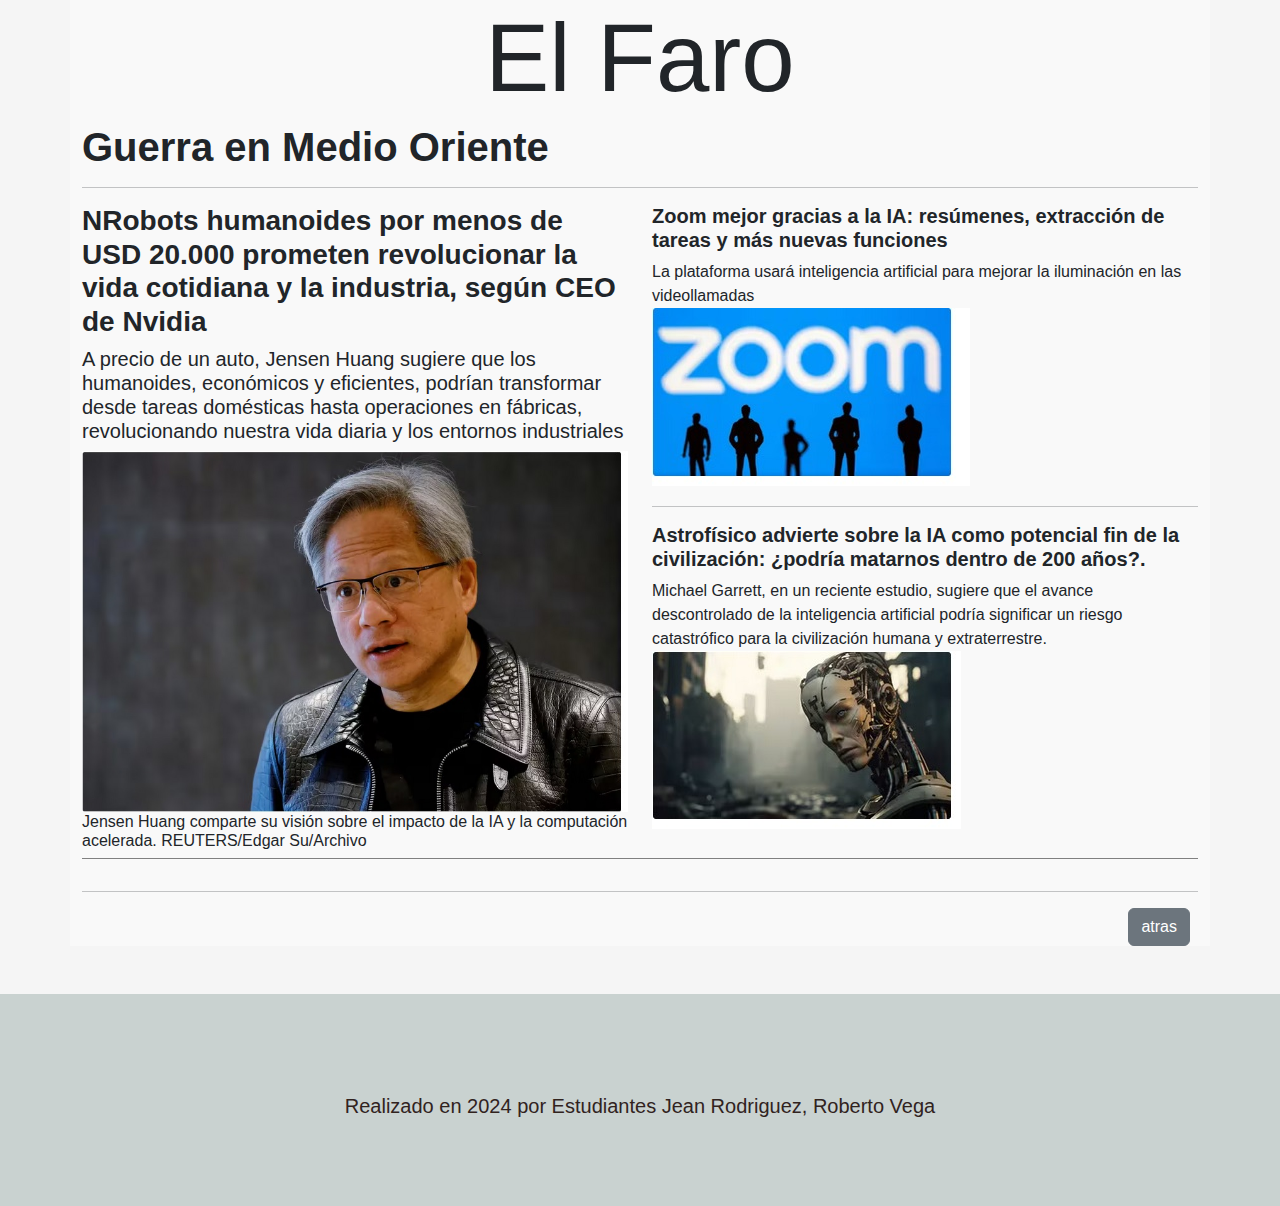
<file: noticias4.html>
<!DOCTYPE html>
<!--doctype es una etiqueta que no necesita cierre y cuya funcion es facilitar informacion al servidor web que aloja pagina-->
<html lang="en">
<!--HTML es una etiqueta par  y es la etiqueta que cierra todo el documento HTML-->

<head>

    <!-- es una etiqueta par , definira la cabecera del documento  y contiene informacion del mismo (meta datos scripts, estilos 
         ubicacion de documentos de estilos, titulo de la pagina, entre otros)-->
    <meta charset="UTF-8">
    <meta name="author" content="noticias a tu alcance">
    <!--la descripcion del sitio se descrive aqui -->
    <meta name="description" content="diario de noticias actuales , deporte, negocios y todo lo que necesites saber ">
    <!--title=es el nombre que va en el costado superior izquierdo de la pagina -->
    <title>Diario El Faro</title>
    <!--link= es el icono que va en el costado superior izquierdo de la pagina-->
    <link rel="icon" type="image/png" href="icon/faroicon.png">
    <link href="https://cdn.jsdelivr.net/npm/bootstrap@5.3.3/dist/css/bootstrap.min.css" rel="stylesheet"
        integrity="sha384-QWTKZyjpPEjISv5WaRU9OFeRpok6YctnYmDr5pNlyT2bRjXh0JMhjY6hW+ALEwIH" crossorigin="anonymous">
    <link rel="stylesheet" href="css/style.css">


    <link rel="preconnect" href="https://fonts.googleapis.com">
    <link rel="preconnect" href="https://fonts.gstatic.com" crossorigin>
    <link href="https://fonts.googleapis.com/css2?family=Montserrat:ital,wght@0,100..900;1,100..900&display=swap"
        rel="stylesheet">

    <script src="js/EnviarCorreo.js"></script>

    <style>
        .titulo-llamativo {
            font-family: 'Honk', sans-serif;
            font-size: 6rem;
        }
    </style>

</head>

<body>
    <header>
        <div class="container">
            <div class="row">
                <div class="col">
                    <h1 class="titulo-llamativo text-center">El Faro</h1>
                </div>
            </div>
        </div>
    </header>

    <div class="container">
        <h1><b>Guerra en Medio Oriente</b></h1>
        <hr>
        <section id="inicio">
            <div class="row">
                <div class="col-lg-6">
                    <!-- Contenido de la noticia grande -->
                    <div class="noticia-grande">
                        <h3><b>NRobots humanoides por menos de USD 20.000 prometen revolucionar
                                la vida cotidiana y la industria, según CEO de Nvidia</b></h3>
                        <h5>A precio de un auto, Jensen Huang sugiere que los humanoides,
                            económicos y eficientes, podrían transformar desde tareas domésticas
                            hasta operaciones en fábricas, revolucionando nuestra
                            vida diaria y los entornos industriales</h5>
                        <img src="image/tecnologia grande.jpg" class="img-fluid">
                        <h6> Jensen Huang comparte su visión sobre el impacto de la IA y
                            la computación acelerada. REUTERS/Edgar Su/Archivo </h6>
                    </div>
                </div>

                <div class="col-lg-6">
                    <!-- Contenido de las noticias pequeñas -->
                    <!-- Contenido de la primera noticia pequeña -->
                    <div class="noticia-pequena">
                        <h5><b>Zoom mejor gracias a la IA: resúmenes, extracción de tareas y más nuevas funciones</b>
                        </h5>
                        <h7>La plataforma usará inteligencia artificial para mejorar la iluminación en las videollamadas
                        </h7>
                        <img src="image/tecno pequeña 1.jpg" class="img-fluid">
                    </div>
                    <hr>
                    <!-- Contenido de la segunda noticia pequeña -->
                    <div class="noticia-pequena">
                        <h5><b>Astrofísico advierte sobre la IA como potencial fin de la civilización:
                                ¿podría matarnos dentro de 200 años?.</b></h5>
                        <h7>Michael Garrett, en un reciente estudio, sugiere que el avance descontrolado
                            de la inteligencia artificial podría significar un riesgo
                            catastrófico para la civilización humana y extraterrestre.</h7>
                        <img src="image/tecno pequeña 2.jpg" class="img-fluid">
                    </div>
                </div>
            </div>
        </section>
    <hr>
        <div class="row">
            <div class="col-md-12">
                <div class="d-grid gap-2 d-md-flex justify-content-md-end">
                    <a href="index.html" class="btn btn-secondary me-md-2" type="button">atras</a>
                </div>
            </div>
        </div>
    </div>
    <script src="https://cdn.jsdelivr.net/npm/bootstrap@5.3.3/dist/js/bootstrap.bundle.min.js"
        integrity="sha384-YvpcrYf0tY3lHB60NNkmXc5s9fDVZLESaAA55NDzOxhy9GkcIdslK1eN7N6jIeHz"
        crossorigin="anonymous"></script>
</body>

<footer class="mt-5">
    <h5>Realizado en 2024 por Estudiantes Jean Rodriguez, Roberto Vega</h5>
</footer>


</html>
</file>
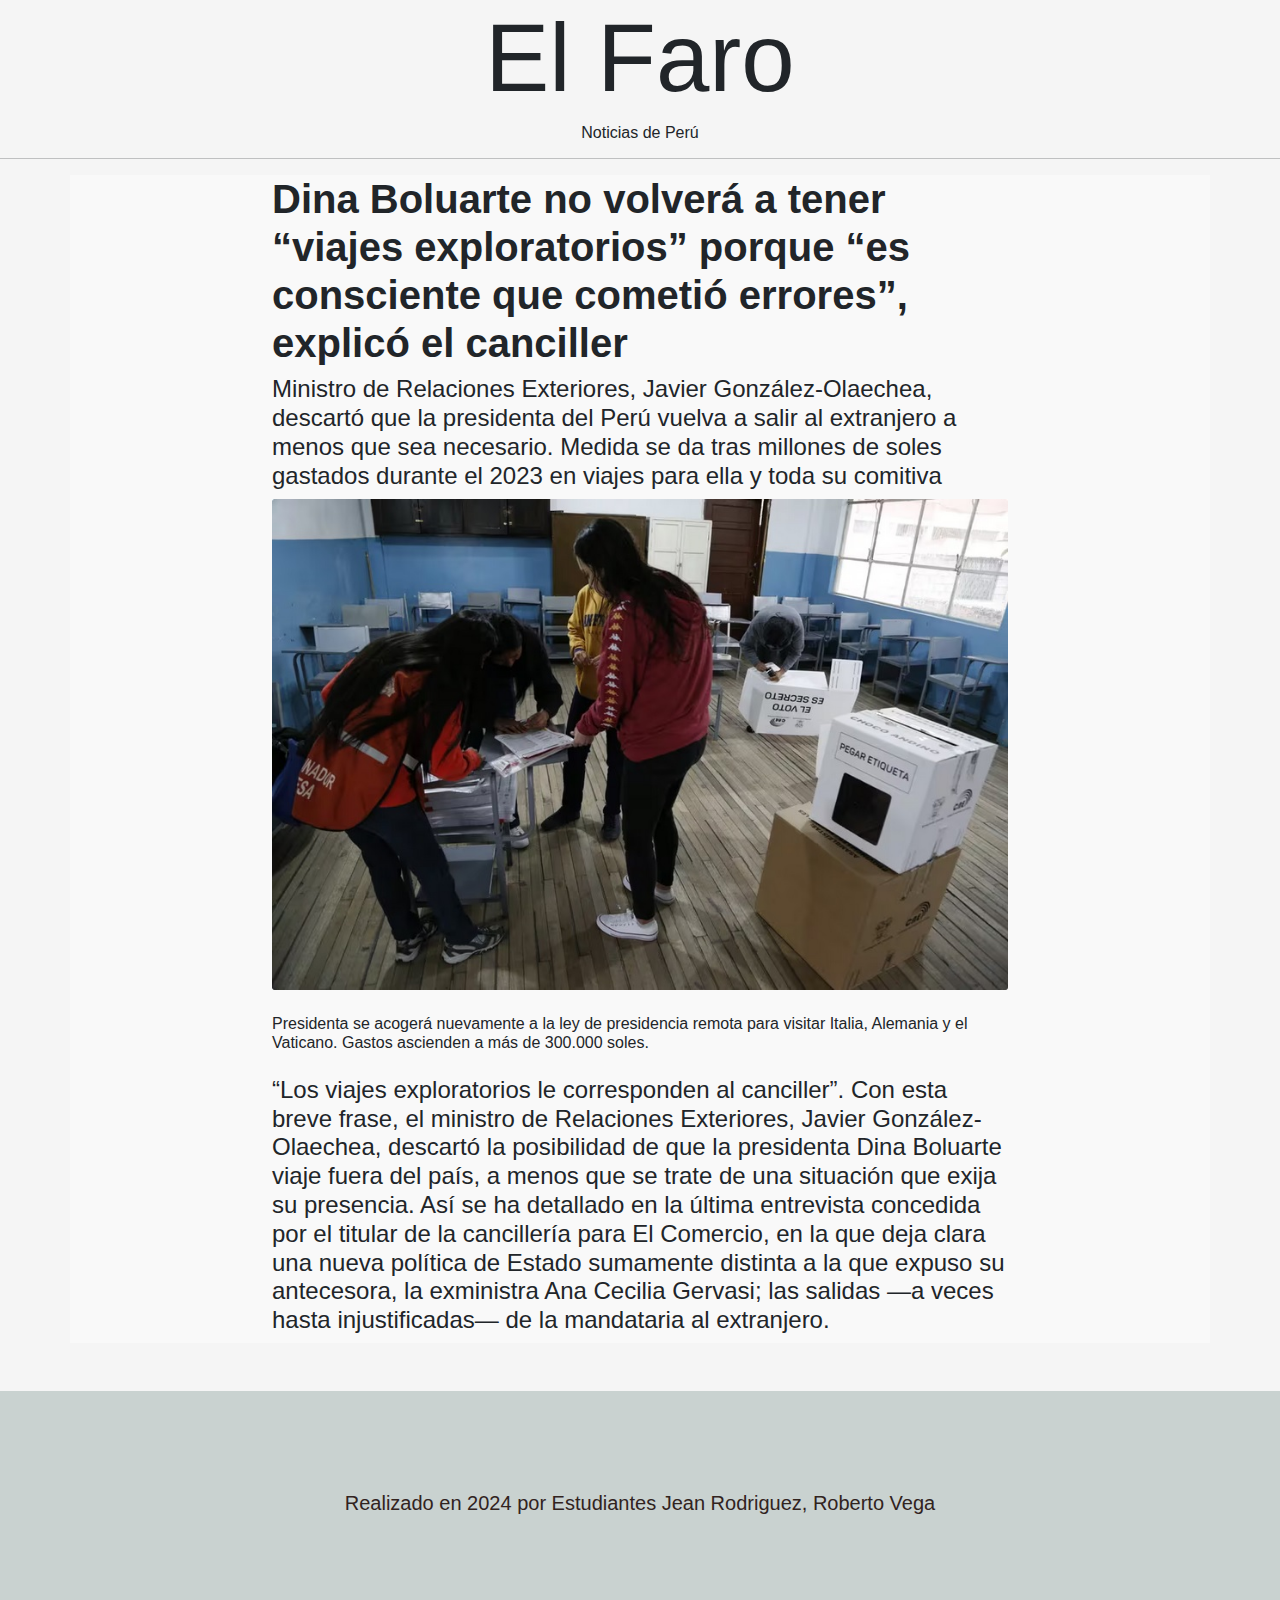
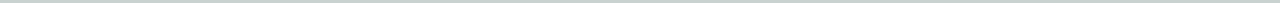
<file: Peru.html>
<!DOCTYPE html>
<!--doctype es una etiqueta que no necesita cierre y cuya funcion es facilitar informacion al servidor web que aloja pagina-->
<html lang="en">
<!--HTML es una etiqueta par  y es la etiqueta que cierra todo el documento HTML-->

<head>
    
    <!-- es una etiqueta par , definira la cabecera del documento  y contiene informacion del mismo (meta datos scripts, estilos 
         ubicacion de documentos de estilos, titulo de la pagina, entre otros)-->
    <meta charset="UTF-8">
    <meta name="author" content="noticias a tu alcance">
    <!--la descripcion del sitio se descrive aqui -->
    <meta name="description" content="diario de noticias actuales , deporte, negocios y todo lo que necesites saber ">
    <!--title=es el nombre que va en el costado superior izquierdo de la pagina -->
    <title>Diario El Faro</title>
    <!--link= es el icono que va en el costado superior izquierdo de la pagina-->
    <link rel="icon" type="image/png" href="icon/faroicon.png">
    <link href="https://cdn.jsdelivr.net/npm/bootstrap@5.3.3/dist/css/bootstrap.min.css" rel="stylesheet"
        integrity="sha384-QWTKZyjpPEjISv5WaRU9OFeRpok6YctnYmDr5pNlyT2bRjXh0JMhjY6hW+ALEwIH" crossorigin="anonymous">
    <link rel="stylesheet" href="css/style.css">


    <link rel="preconnect" href="https://fonts.googleapis.com">
    <link rel="preconnect" href="https://fonts.gstatic.com" crossorigin>
    <link href="https://fonts.googleapis.com/css2?family=Montserrat:ital,wght@0,100..900;1,100..900&display=swap"
        rel="stylesheet">

    <script src="js/EnviarCorreo.js"></script>

    <style>
        .titulo-llamativo {
           font-family:  'Honk', sans-serif;
           font-size: 6rem;
        }
        .contenedor {
        max-width: 3000px; /* Ancho máximo del contenedor */
        margin: 0 auto; /* Centra el contenedor horizontalmente */
        padding: 0 190px; /* Agrega un relleno a los lados del contenedor */
         }
           
    </style>

</head>

<body>

    <header>
        <h1 class="titulo-llamativo" align="center">El Faro</h1>
        <h6 align="center">Noticias de Perú</h6>

    </header>
       <hr>
       <div class="container">
        <div class="row">
            <div>
                <div class="contenedor">
                    <h1><b>Dina Boluarte no volverá a tener “viajes exploratorios” porque “es consciente que cometió errores”, explicó el canciller</b></h1>
                    <h4>Ministro de Relaciones Exteriores, Javier González-Olaechea, descartó que la presidenta del Perú vuelva a salir al extranjero a menos que sea necesario. Medida se da tras millones de soles gastados durante el 2023 en viajes para ella y toda su comitiva
                    </h4>
                    <img src="image/noticia ecuador.jpg" class="img-fluid mb-4" alt="Noticia Ecuador">
                    <h6 class="mb-4">Presidenta se acogerá nuevamente a la ley de presidencia remota para 
                        visitar Italia, Alemania y el Vaticano. Gastos ascienden a más de 300.000 soles.
                    <h4>“Los viajes exploratorios le corresponden al canciller”. Con esta breve frase, 
                        el ministro de Relaciones Exteriores, Javier González-Olaechea, descartó la
                         posibilidad de que la presidenta Dina Boluarte viaje fuera del país, a menos 
                         que se trate de una situación que exija su presencia. Así se ha detallado en 
                         la última entrevista concedida por el titular de la cancillería para El Comercio,
                          en la que deja clara una nueva política de Estado sumamente distinta a la que expuso
                           su antecesora, la exministra Ana Cecilia Gervasi; las salidas —a veces hasta 
                           injustificadas— de la mandataria al extranjero.
                    </h4>
                </div>
            </div>
        </div>
    </div>
    









    </div>

    






</body>
<footer class="mt-5">
    <h5>Realizado en 2024 por Estudiantes Jean Rodriguez, Roberto Vega</h5>
</footer>
</file>
<file: css/style.css>
/* Atributos globales del proyecto, Letra de Google Font, tamaño y estilo, ademas del fondo gris */
body {
    font-family: "Raleway", sans-serif;
    font-optical-sizing: auto;
    font-weight: 100;
    font-style: normal;
    background-color: #f5f5f5;
}

/* Container que agrupa contenido principal, lo pintamos del fondo */

.container{
    background-color: #ffffff63;
}

/* Propiedades de la Barra para cumplir con el proposito de la formativa */
/* Marcamos con css para que la barra funcione como links */

/* Al posicionar el mouse cambiamos a negrita los links de paises  */
.navbar-nav .nav-link h6 {
    font-weight: bold; /* Estilo inicial de los países como negrita */
}

.navbar-nav .nav-link h6:hover {
    font-weight: normal; /* Cuando el mouse está encima, eliminar negrita */
}
.nav-link{
    text-align: center;
}
.navbar-nav{
    justify-content: center;
    width: 100%;
}
/* Contenedor flex para alinear elementos horizontalmente */
.header-items {
    display: flex;
    justify-content: center; /* Centra los elementos horizontalmente */
}
 /* Estilo adicional para los elementos h6 */
 .header-items h6 {
    margin: 0 10px; /* Añade espacio entre los elementos */
}
.header-items {
    display: flex;
    justify-content: center;
    align-items: center;
}

section{
    margin-bottom: 2rem;
    border-bottom:solid 1px grey;
    width:100%;
}

/* Propiedad del Pie de seccion con la cantidad de articulos */

.Cant{
    width: 100%;
    display: flex;
    justify-content: end;
}

/* Propiedades del pie de pagina diferenciadas */

footer{
    background-color: #c9d2d0;
    color:#31231e;
    padding: 100px 0 80px ;
    text-align: center;

}

/* Propiedades del live reloj */

.titulo_reloj{
    background-color: #f5f5f5;
    display: flex;
    text-align: center;
    width: 50%;
    margin:0 auto;
}

.reloj{
    background-color: #f5f5f5;
    display: flex;
    text-align: center;
    width: 100%;
}

.img-fluid{
    display: flex;
    justify-content: center;
}

#Botones{
    display: flex;
    justify-content: center;
    margin-top: 5rem;
}

.Link-Oculto{
    text-decoration: none;
    color:black;
}
.border{
    background-color: rgb(255, 255, 255);
}
/* reaordenar las noticias generales */
.noticias-flex {
    display: flex;
}

.noticia-pequena {
    margin-bottom: 20px; /* Espacio entre las noticias pequeñas */
}

.noticia {
    display: none;
}
.centered-content {
    text-align: center;
}

.titulo-llamativo {
    font-family:  'Honk', sans-serif;
    font-size: 6rem;
     }
      /* Línea separadora sobre los países */
       .nav-item {
           border-top: 1px solid #ccc;
           padding-top: 5px; /* Espacio adicional para separar la línea del texto */
           border-bottom: 1px solid #ccc;
        }

          /* Línea separadora debajo de los países */
             .nav-item:last-child {
              
              padding-bottom: 5px; /* Espacio adicional para separar la línea del texto */

            }

 

        #accesos a:hover {
       color: #471c1c; /* Cambia el color del texto al pasar el mouse sobre el enlace */
       font-weight: bold; /*negrita */
    }
    .accesos-container {
       display: flex; /* Establece un contenedor de estilo flex */
        justify-content: space-evenly; /* Distribuye los elementos horizontalmente con espacio entre ellos */
        align-items: center; /* Centra verticalmente los elementos */
    }

    .accesos {

       margin-right: 70px; /* Añade un margen derecho entre los elementos */
       margin-left: 70px;
       
    }

       .accesos a {
          text-decoration: none; /* Elimina el subrayado del enlace */
          color: #460d0d; /* Color inicial del texto */
          transition: color 0.4s; /* Transición suave del color del texto */
          font-weight: normal; /* Texto sin negrita por defecto */
        }

              .accesos a:hover {
                color: #161515; /* Cambia el color del texto al pasar el mouse sobre el enlace */
             font-weight: bold; /* Texto en negrita al pasar el mouse sobre el enlace */
            }
            a {
               text-decoration: none; /* Elimina el subrayado */
               color: inherit; /* Hereda el color del texto de su contenedor */
            }
</file>
